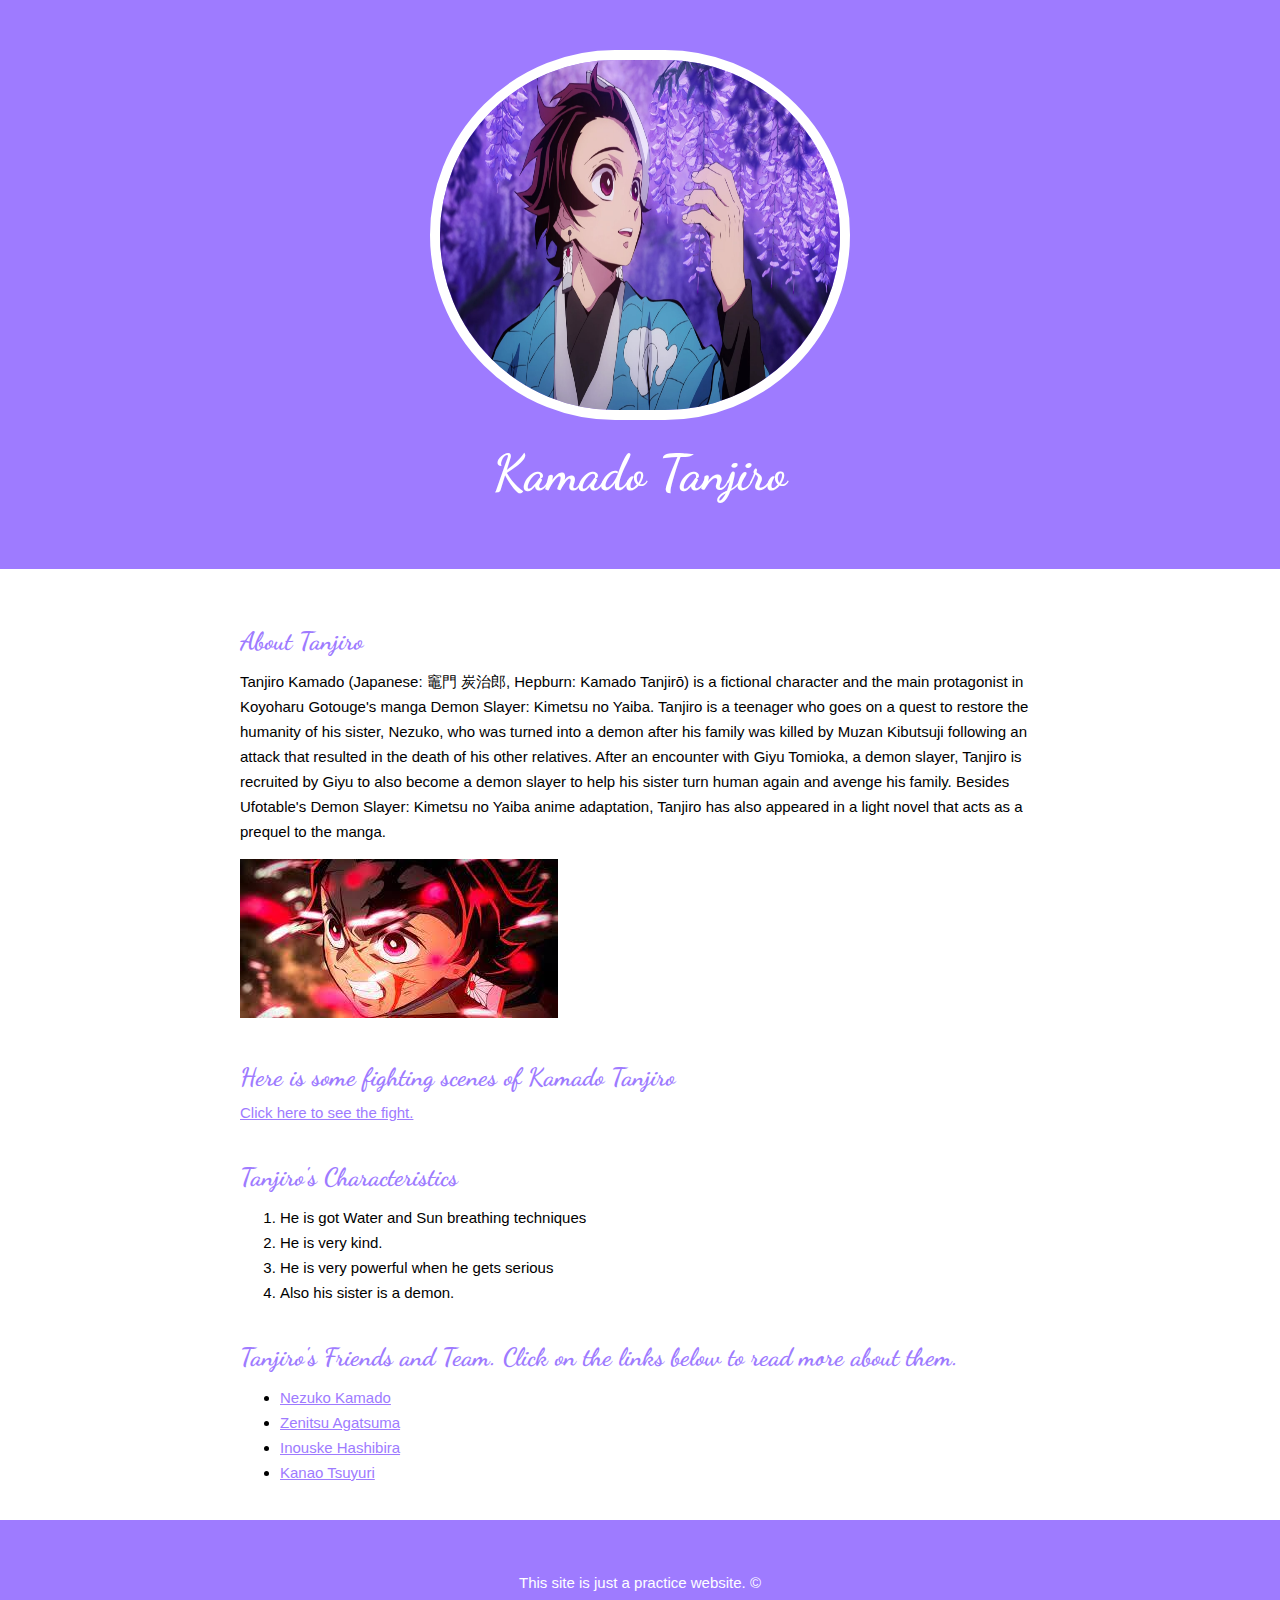
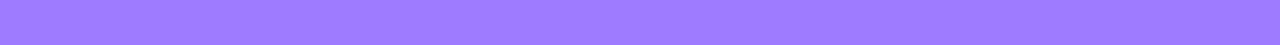
<file: index.html>
<!DOCTYPE html>
<html>
<head>
	<meta charset="utf-8">
	<meta name="viewport" content="width=device-width, initial-scale=1">
	<title>Demon Slayer Kamado Tanjiro</title>

	<link rel="preconnect" href="https://fonts.googleapis.com">
	<link rel="preconnect" href="https://fonts.gstatic.com" crossorigin>
	<link href="https://fonts.googleapis.com/css2?family=Dancing+Script&display=swap" rel="stylesheet">
	
	<link rel="icon" href="image/avatar_image.jpg">
	<link rel="stylesheet" type="text/css" href="css/hero.css">
</head>
<body>
	<!-- Header element -->
	<header>
		<img src="image/avatar_image.jpg" width = 700 height = 350>
		<h1>Kamado Tanjiro</h1>
	</header>

	<!-- Main Element -->
	<main>
		<h2>About Tanjiro</h2>
		<p>Tanjiro Kamado (Japanese: 竈門 炭治郎, Hepburn: Kamado Tanjirō) is a fictional character and the main protagonist in Koyoharu Gotouge's manga Demon Slayer: Kimetsu no Yaiba. Tanjiro is a teenager who goes on a quest to restore the humanity of his sister, Nezuko, who was turned into a demon after his family was killed by Muzan Kibutsuji following an attack that resulted in the death of his other relatives. After an encounter with Giyu Tomioka, a demon slayer, Tanjiro is recruited by Giyu to also become a demon slayer to help his sister turn human again and avenge his family. Besides Ufotable's Demon Slayer: Kimetsu no Yaiba anime adaptation, Tanjiro has also appeared in a light novel that acts as a prequel to the manga.</p>
		<img src="image/image_2.jpg">

		<!-- Fightig Scenes from Youtube -->
		<h2>Here is some fighting scenes of Kamado Tanjiro</h2>
		<a href="https://www.youtube.com/watch?v=YLk7Y5lllMk">Click here to see the fight.</a>

		<!-- Characteristics -->
		<h2>Tanjiro's Characteristics</h2>
		<ol>
			<li>He is got Water and Sun breathing techniques</li>
			<li>He is very kind.</li>
			<li>He is very powerful when he gets serious</li>
			<li>Also his sister is a demon.</li>
		</ol>

		<!-- Friends and Teams -->
		<h2>Tanjiro's Friends and Team. Click on the links below to read more about them.</h2>
		<ul>
			<li><a href="https://en.wikipedia.org/wiki/List_of_Demon_Slayer:_Kimetsu_no_Yaiba_characters#Nezuko_Kamado" target="_blank">Nezuko Kamado</a></li>

			<li><a href="https://en.wikipedia.org/wiki/List_of_Demon_Slayer:_Kimetsu_no_Yaiba_characters#Zenitsu_Agatsuma" target="_blank">Zenitsu Agatsuma</a></li>

			<li><a href="https://en.wikipedia.org/wiki/List_of_Demon_Slayer:_Kimetsu_no_Yaiba_characters#Inosuke_Hashibira" target="_blank">Inouske Hashibira</a></li>

			<li><a href="https://en.wikipedia.org/wiki/List_of_Demon_Slayer:_Kimetsu_no_Yaiba_characters#Kanao_Tsuyuri" target="_blank">Kanao Tsuyuri</a></li>
		</ul>
	</main>

	<!-- Footer -->
	<footer>
		<p>This site is just a practice website. &copy;</p>
	</footer>

</body>
</html>
</file>
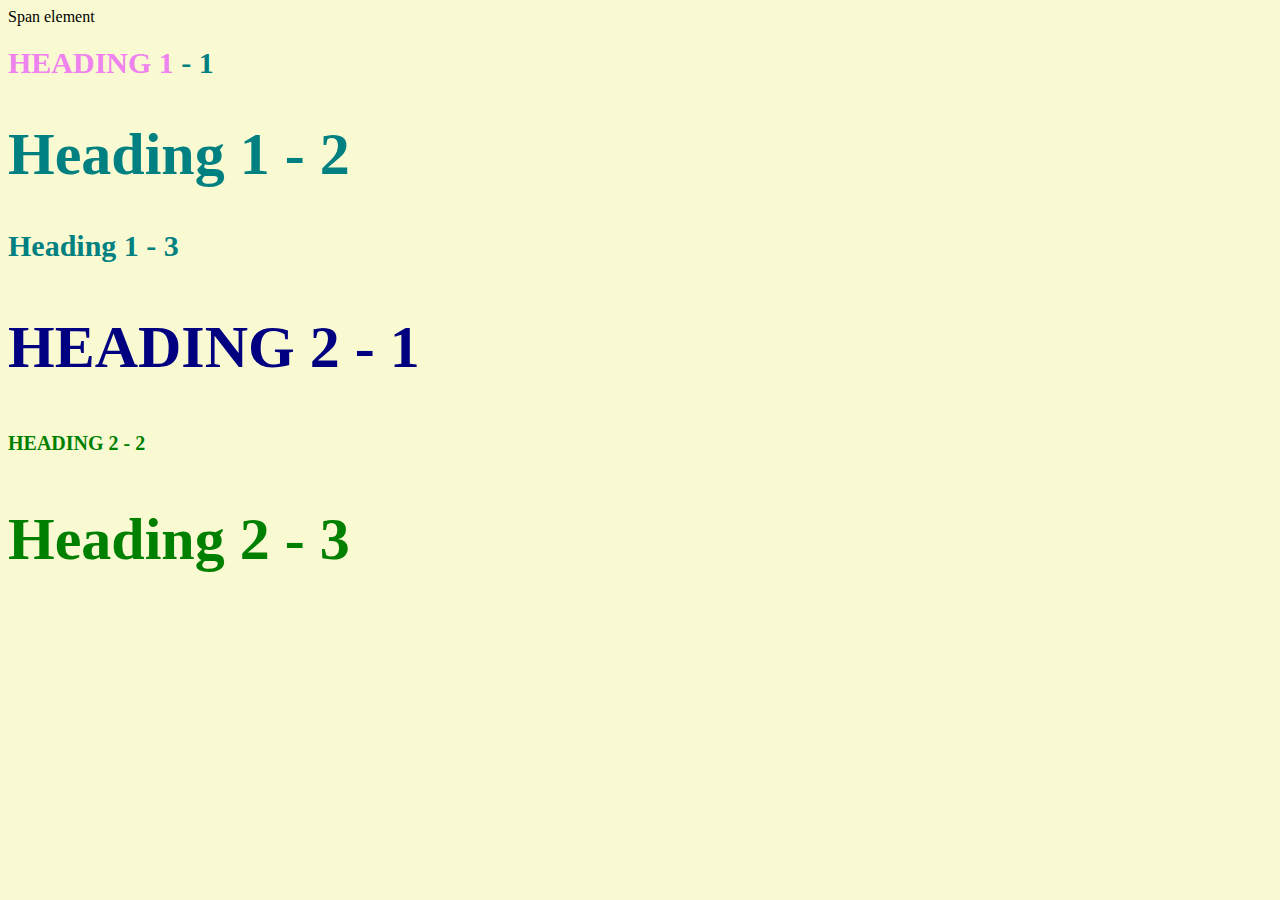
<file: style.test.html>
<!DOCTYPE html>
<html>
<head>
	<meta charset="utf-8">
	<meta name="viewport" content="width=device-width, initial-scale=1">
	<title>Style test</title>
	<link rel="stylesheet" type="text/css" href="css/test.css">
</head>
<body>
	<span>Span element</span>
	<h1 class="uppercase"><span>Heading 1</span> - 1</h1>
	<h1 class = "big">Heading 1 - 2</h1>
	<h1>Heading 1 - 3</h1>
	<h2 class = "big uppercase">Heading 2 - 1</h2>
	<h2 class="uppercase">Heading 2 - 2</h2>
	<h2 class = "big">Heading 2 - 3</h2>
</body>
</html>
</file>
<file: css/hero.css>
body{
	margin: 0;
	font-family: Helvetica, Arial, sans-serif;
	font-size: 15px;
	line-height: 25px;
}

header{
	background-color:#9E7BFF;
	text-align: center;
	padding-top:  50px;
	padding-bottom: 50px;
	/*max-width: 800px;*/
}

h1, h2 {
	font-family: 'Dancing Script', cursive;
}

header h1{
	color: white;
	font-size: 50px;

}

header img{
	border-radius: 205px;
	width:  400px;
	border:  10px solid white;
}


main {
	max-width: 800px;
	/*text-align: center;*/
	margin: 0 auto;
	padding: 20px;

}

main img{
	max-width: 100%;
}

h2{
	font-size: 25px;
	/*color: #e70c19;*/
	color: #9E7BFF;
	margin: 40px 0 10px;
}

a{
	color: #9E7BFF;
}
a:hover{
	opacity: 0.5;
	color: #e70c19;
}

footer{
	background-color:#9E7BFF;
	text-align: center;
	color: white;
	padding: 50px;
}

footer p{
	margin: 0;
}
</file>
<file: css/test.css>
body{
	background-color: lightgoldenrodyellow;
}

h1{
	font-size: 30px;
	color: teal;
}

h2{
	font-size: 20px;
	color: red;
}

h2{
	color: green;
}

.big{
	font-size: 60px;
}

.uppercase{
	text-transform: uppercase;
}

.big.uppercase{
	color: navy;
}

h1 span{
	color: violet;
}
</file>
